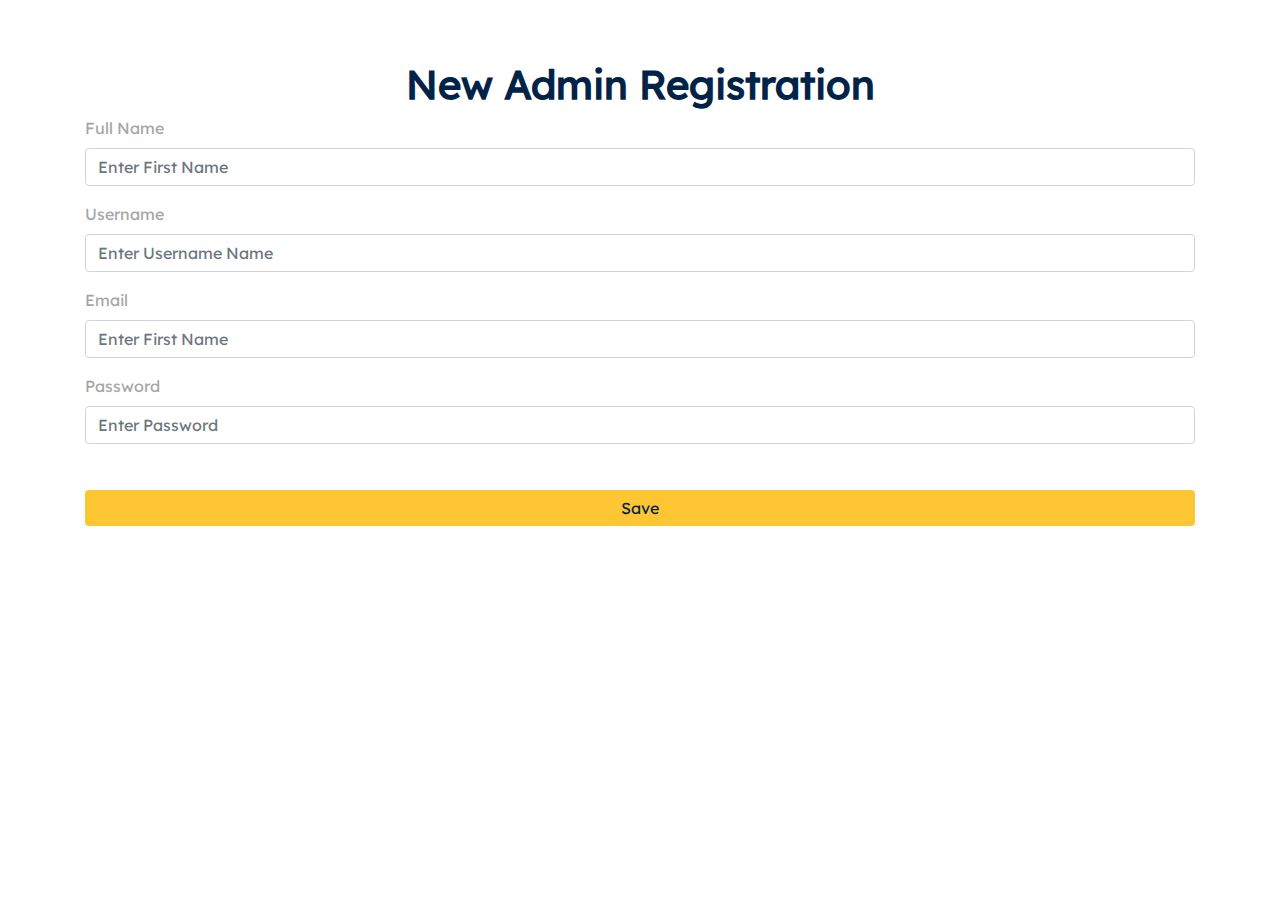
<file: add_admin.html>
<!DOCTYPE html>
<html lang="en">
<head>
    <meta charset="UTF-8">
    <meta http-equiv="X-UA-Compatible" content="IE=edge">
    <meta name="viewport" content="width=device-width, initial-scale=1.0">
    <!-- links -->
    <link rel="stylesheet" href="css/all.css"><!-- link all -->
    <link rel="stylesheet" href="css/bootstrap.min.css"><!-- link bootstrap -->
    <link rel="stylesheet" href="css/style.css"><!-- link style -->
    <link rel="stylesheet" href="css/media.css"><!-- link Media-->
    <link rel="stylesheet" href="fonts/remixicon.css"><!-- link remixicon-->
    <title>Login</title>
</head>
<body>
    <div class="container-admin-page">
        <div class="container">
            <div class="content-add-admin">
                <h1 class="title">New Admin Registration</h1>
                <form>
                    <div class="form-group">
                      <label class="label" for="exampleInputEmail1">Full Name</label>
                      <input type="text" class="form-control" id="exampleInputfName" placeholder="Enter First Name" aria-describedby="emailHelp">
                    </div>
                    <div class="form-group">
                        <label class="label" for="exampleInputEmail1">Username</label>
                        <input type="text" class="form-control" id="exampleInputusername" placeholder="Enter Username Name" aria-describedby="emailHelp">
                    </div>
                    <div class="form-group">
                        <label class="label" for="exampleInputEmail1">Email</label>
                        <input type="email" class="form-control" id="exampleInputEmail1" placeholder="Enter First Name" aria-describedby="emailHelp">
                      </div>
                    <div class="form-group">
                      <label class="label" for="exampleInputPassword1">Password</label>
                      <input type="password" class="form-control" placeholder="Enter Password" id="exampleInputPassword1">
                    </div>
                    <button type="submit" class="btn btn-primary">Save</button>
                </form>
            </div>
        </div>
    </div>
    <!-- JS tags -->
    <script src="js/jquery-3.5.1.min.js"></script><!-- library jQuery -->
    <script src="js/bootstrap.bundle.min.js"></script><!-- library bootstrap -->
    <script src="js/function.js"></script><!-- file jQuery -->
</body>
</html>
</file>
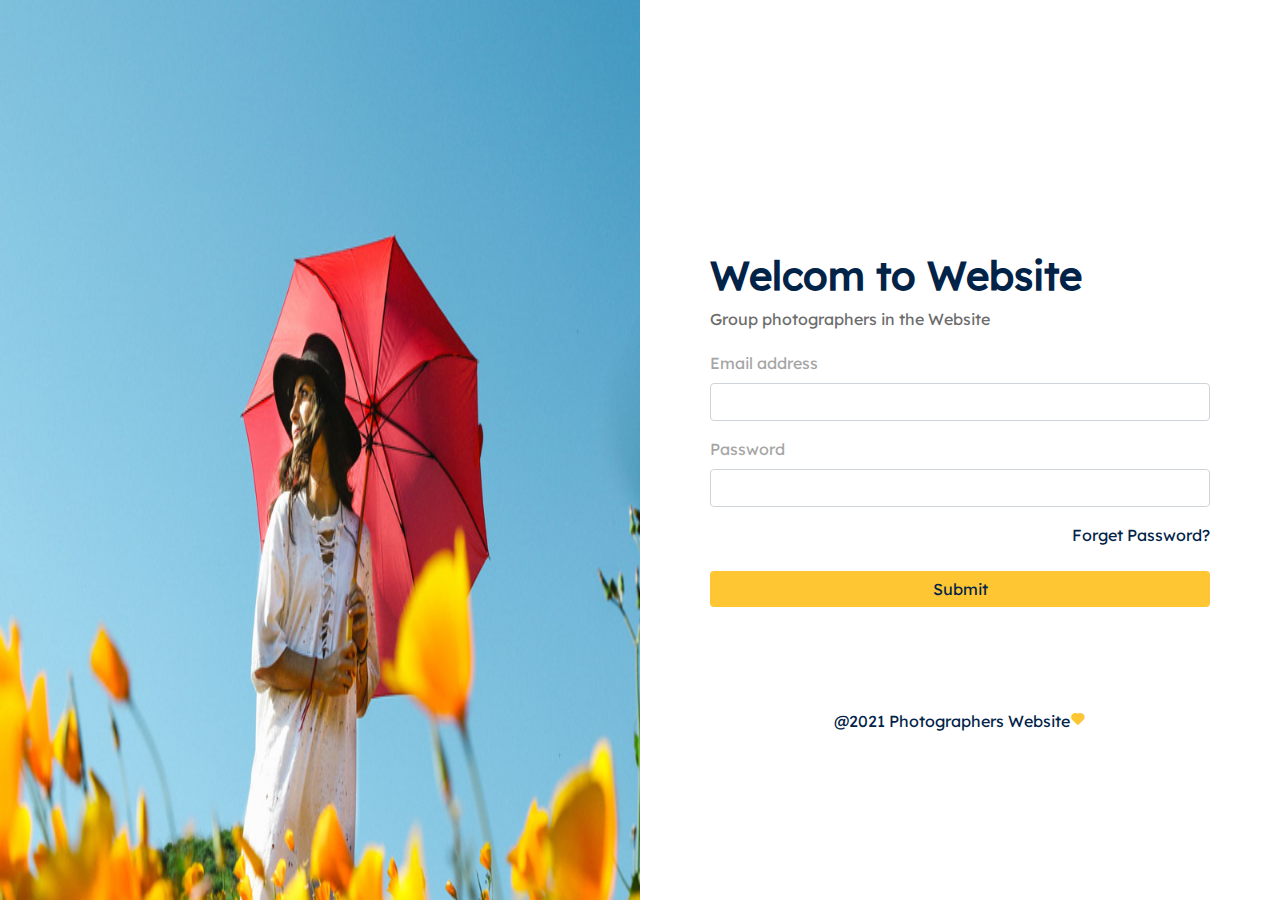
<file: login.html>
<!DOCTYPE html>
<html lang="en">
<head>
    <meta charset="UTF-8">
    <meta http-equiv="X-UA-Compatible" content="IE=edge">
    <meta name="viewport" content="width=device-width, initial-scale=1.0">
    <!-- links -->
    <link rel="stylesheet" href="css/all.css"><!-- link all -->
    <link rel="stylesheet" href="css/bootstrap.min.css"><!-- link bootstrap -->
    <link rel="stylesheet" href="css/style.css"><!-- link style -->
    <link rel="stylesheet" href="css/media.css"><!-- link Media-->
    <link rel="stylesheet" href="fonts/remixicon.css"><!-- link remixicon-->
    <title>Login</title>
</head>
<body>
    <div class="container-login">
        <!-- left part -->
        <div class="sec-light sec-img">
            <div class="div-img">
                <img src="img/banner_6.jpg" alt="photographer">
            </div>
        </div>
        <div class="sec-light sec-main">
            <div class="container content">
                <h1 class="title">Welcom to Website</h1>
                <div class="para-title">Group photographers in the Website</div>
                <form>
                    <div class="form-group">
                      <label class="label" for="exampleInputEmail1">Email address</label>
                      <input type="email" class="form-control" id="exampleInputEmail1" aria-describedby="emailHelp">
                    </div>
                    <div class="form-group">
                      <label class="label" for="exampleInputPassword1">Password</label>
                      <input type="password" class="form-control" id="exampleInputPassword1">
                    </div>
                    <div class="form-group forget">
                      <label class="forget-label forget" for="exampleforget1">Forget Password?</label>
                    </div>
                    <button type="submit" class="btn btn-primary">Submit</button>
                </form>
                <div class="foot-login">
                    <p>@2021 Photographers Website<i class="ri-heart-fill"></i></p>
                </div>
            </div>
        </div>
    </div>
    <!-- JS tags -->
    <script src="js/jquery-3.5.1.min.js"></script><!-- library jQuery -->
    <script src="js/bootstrap.bundle.min.js"></script><!-- library bootstrap -->
    <script src="js/function.js"></script><!-- file jQuery -->
</body>
</html>
</file>
<file: css/style.css>
/*fonts*/
  @font-face{
    src: url(../font/LexendDeca-Regular.ttf);
    font-family: 'Text';
}
*{
    padding: 0%;
    margin: 0%;
    box-sizing: border-box;
}
a{
    text-decoration: none;   
}
i{
    list-style: none;
}
input:focus {
    box-shadow: none;
    border: none;
    outline: none !important;
}
body{
    font-family: 'Text';
}
/* Start Page Dashboard */
.containe-all-page{
    max-width: 100%;
    max-height: 100%;
}
.top-header nav{
    height: 70px;
    background: #fff;
    box-shadow: 0 0 20px #e0dfde;
}
.top-header .div-logo {
    flex-basis: 10%;
    padding-left: 20px;
    cursor: pointer;
    height: 45px;
}
.top-header .div-logo img{
    width: 70%;
    height: 100%;
}
.top-header .div-item {
    flex-basis: 90%;
    display: flex;
    padding-left: 55px;
    align-items: center;
}
.top-header .input-group{
    width: 20%;
    align-items: center;
    padding-left: 50px;
}
.top-header .input-group input{
    border: none;
}
.top-header .nav-info{
    position: absolute;
    right: 0;
    display: flex;
    align-items: center;
    padding-right: 35px;
    
}
.top-header .nav-info img{
    width: 50px;
    border-radius: 50%;
}
.top-header .div-ellipsis{
    font-size: 20px;
    padding-left: 15px;
    color: #656565;
    cursor: pointer;
}
.bars-icon {
    color: #656565;
}
.nav-info .bars-icon{
    display: none;
}
.icon-search {
    color: #656565;
    cursor: pointer;
}
/* menu profile */
.profile-menu {
    position: absolute;
    right: 0;
    top: 60px;
    background-color: #fff;
    box-shadow: 0px 0px 10px #e6e6e6;
    width: 185px;
    border-radius: 3px;
    display: none;
    z-index: 100;
}
.profile-content {
    max-height: 400px;
    overflow: auto;
}
.profile-content li {
    display: flex;
    align-items: center;
    font-size: 15px;
    color: #36434F;
    padding: 14px;
    border-bottom: 1px solid #f0efef;
    cursor: pointer;
}
.profile-content li:hover {
    background-color: #F5F7FF;
}
.profile-content .icon{
    font-size: 20px;
}
.profile-content .text{
    font-size: 17px;
}
/* .form-control {
    border: none;
} */
/* End top-header */
/* Start Mai Page in dashboard */
.body-wrapper{
    display: flex;
    width: 100%;
    padding-top: 70px;
    height: 100%;
}
.sidebar {
    flex-basis: 13%;
    height: 100vh;
    position: sticky;
    left: 0%;
    z-index: 1;
    top: 70px;
    flex-shrink: 0;
    font-weight: 500;
}
.main-panel {
    flex-basis: 87%;
    max-width: 100%;
    min-height: 100%;
    background-color: #F5F7FF;
}
ul.nav {
    margin: 25px 15px 50px 15px;
}
.sidebar .nav:not(.sub-menu) > .nav-item.active {
    background: #FEC633;
    width: 100%;
    color: #efefef;
}
.sidebar .nav:not(.sub-menu) > .nav-item.active .nav-link {
    color: #fff;
}
.sidebar .nav:not(.sub-menu) > .nav-item{
    margin-top: 10px;
}
span.icon{
    transition: all .1s ease-in;
}
.active span.icon{
    color: #fff;
}
.sidebar .nav:not(.sub-menu) > .nav-item:hover{
    background: #FEC633;
    width: 100%;
    color: #efefef; 
    border-radius: 8px;
}

li.nav-item.active {
    border-radius: 8px;
}
.sidebar .nav .nav-item .nav-link {
    display: flex;
    align-items: center;
    white-space: nowrap;
    padding: 0.8125rem 1.937rem 0.8125rem 1rem;
    color: #656565;
    border-radius: 8px;
    transition: all .1s ease-in;
}
.sidebar .nav:not(.sub-menu) > .nav-item:hover .nav-link {
    color: #fff;
}
span.icon {
    font-size: 1rem;
    line-height: 1;
    margin-right: 1rem;
}
.sidebar .nav .nav-item .nav-link .menu-title {
    display: inline-block;
    font-size: 0.875rem;
    line-height: 1;
    vertical-align: middle;
}
.sidebar .nav:not(.sub-menu) > .nav-item:hover .icon {
    color: #fff;
}
.right-icon{
    display: none;
}
.minsidebar{
    flex-basis: 5%;
    height: 100vh;
    position: sticky;
}
.minsidebar .icon{
    width: 100%;
    transition: all .3s ease-in-out;
    display: block;
    font-size: 25px;
}
.minsidebar span.menu-title {
    display: none !important;
}
.minsidebar ul.nav {
    margin: 25px 0 50px 0;
}
.minsidebar li.nav-item.active {
    border-radius: 0;
}
.minsidebar span.icon{
    margin: 0;
}
.minsidebar .nav:not(.sub-menu) > .nav-item:hover{
    border-radius: 0px;
}
/* section content main */
.content-main{
    background: #F5F7FF;
    padding: 2.375rem 2.375rem;
    width: 100%;
    flex-grow: 1;
}
.col-md-6.grid-margin.stretch-card img{
    width: 100%;
    height: 100%;
}
.radius{
    border: none;
    border-radius: 20px;
    height: 100%;
}
.chart-box{
    width: 70%;
    margin: auto;
}
.chart2{
    padding-top: 70px;
}
.num{
    font-size: 30px;
}
.light-blue{
    background: #85C5E1;
    color: #fff;
}
.yallow{
    background: #FEC633;
    color: #fff;
}
.dark-blue{
    background: #5050B2;
    color: #fff;
}
.red{
    background: #f06c71;
    color: #fff;
}
.card-title{
    color: #012348;
    margin-bottom: 1.2rem;
    text-transform: capitalize;
    font-size: 1.125rem;
    font-weight: 600;
}
.card .para{
    font-size: 0.875rem;
    margin-bottom: .5rem;
    line-height: 1.3rem;
    font-weight: 500;
}
.text-primary{
    font-size: 30px;
    font-weight: 600;
    color: #FEC633 !important;
}
/* #################################################################### */
/* Start Login Page */
.container-login {
    width: 100%;
    height: 100vh;
    display: flex;
}
.sec-light {
    flex-basis: 50%;
    display: flex;
    align-items: center;
    justify-content: center;
}
.div-img,  .div-img img{
    width: 100%;
    height: 100%;
}
.container.content {
    display: flex;
    flex-direction: column;
    padding: 0 150px;
}
h1.title, h3.welcome{
    color: #012348 ;
    font-weight: bold;
}
.para-title {
    color: #6B6B6B;
    margin-bottom: 20px;
}
.label {
    color: #a5a5a5;
}
.form-group.forget {
    text-align: right;
    color: #012348;
}
button.btn.btn-primary {
    width: 100%;
    color: #012348;
    background: #FEC633;
    border: none;
}
.foot-login{
    transform: translate(0, 100px);
    text-align: center;
    color: #012348;
}
i.ri-heart-fill {
    color: #FEC633;
}
/* Add Admin */
.content-add-admin {
    display: flex;
    flex-direction: column;
    justify-content: center;
    padding-top: 60px;
}
.content-add-admin  .title {
    text-align: center;
}
.content-add-admin button.btn.btn-primary {
    margin-top: 30px;
}
/* Profile Page Admin */
.content-main.main-admin {
    display: flex;
    width: 100%;
    max-height: 100%;
}
.info-profile.content {
    flex-basis: 35%;
    display: flex;
    flex-direction: column;
}
.info-profile.details {
    flex-basis: 65%;
    display: flex;
    justify-content: center;
}
.info-profile.details form{
    width: 85%;
}
.info-profile .div-img {
    display: flex;
    justify-content: flex-start;
    flex-direction: column;
    align-items: center;
    position: relative;
}
.info-profile .div-img img {
    width: 150px;
    height: 150px;
    border-radius: 50%;
}
.info-profile .name-user{
    padding-top: 10px;
}
.about-me {
    padding: 50px 0;
    text-align: justify;
}
.about-me h3 {
    margin-bottom: 15px;
    font-size: 18px;
}
.about-me p {
    padding: 10px;
    border-radius: 5px;
    background: #e9ecef;
    font-size: 13px;
}
.btns-links {
    margin: auto;
}
a.link {
    width: 150px;
    height: 50px;
    background: #FEC633;
    border-radius: 5px;
    display: flex;
    align-items: center;
    justify-content: center;
    color: #fff;
    font-size: 17px;
    text-decoration: none;
}
/* edit camera */
.my-file{
    position: absolute;
    bottom: 40px;
    left: 15%;
    outline: none;
    color: transparent;
    width: 100px;
    padding: 15px 0;
    cursor: pointer;
    transition: 0.5s;
}
.my-file::-webkit-file-upload-button{
    visibility: hidden;
    z-index: 1;
}
.parent{
    position: relative;
}
.overlay {
    position: absolute;
    width: 150px;
    height: 150px;
    background-color: #51505078;
    top: 0;
    left: 0;
    bottom: 0;
    right: 0;
    border-radius: 50%;
    display: none;
}
span.fas.fa-camera.camera-icon {
    font-size: 30px;
    color: #fff;
    position: absolute;
    left: 36%;
    bottom: 55px;
    display: none;
}
.div-img{
    display: flex;
    align-items: center;
    justify-content: center;
}
.info-profile .div-img:hover.overlay, .info-profile .div-img:hover span.fas.fa-camera.camera-icon{
    display: block;
}
</file>
<file: css/media.css>
/* Extra small devices (portrait phones, less than 576px) */
@media (max-width: 575.98px) {
    /* Start Page Dashboard */
    .top-header .div-logo {
        flex-basis: 20%;
    }
    .top-header .div-item {
        flex-basis: 80%;
    }
    .top-header .input-group {
        display: none;
    }
    .bars-icon {
        display: none;
    }
    .nav-info .bars-icon{
        display: block;
    }
    .div-ellipsis{
        display: none;
    }
    /* Start Sidebar */
    .sidebar{
        display: none;
        order: 2;
    }
    .right-icon{
        display: block;
    }
    .main-panel {
        flex-basis: 100%;
    }
    /* Login Page */
    .sec-img{
        display: none;
    }
    .sec-light {
        flex-basis: 100%;
    }
    .container.content {

        padding: 0 50px;
    }
    /* Profile Admin Page */
    .content-main.main-admin{
        flex-direction: column;
    }
    .btns-links {
        flex-direction: column;
        align-items: center;
    }
    .btns-links a.link {
        margin-bottom: 20px;
    }
}
/* Small devices (landscape phones, 576px and up) */
@media (min-width: 576px) and (max-width: 767.98px) {
    .top-header .div-logo {
        flex-basis: 20%;
    }
    .top-header .div-item {
        flex-basis: 80%;
    }
    .top-header .input-group {
        display: none;
    }
    .bars-icon {
        display: none;
    }
    .nav-info .bars-icon{
        display: block;
    }
    .div-ellipsis{
        display: none;
    }
    /* Start Sidebar */
    .sidebar{
        display: none;
        order: 2;
    }
    .right-icon{
        display: block;
    }
    .main-panel {
        flex-basis: 100%;
    }
    /* Login Page */
    .sec-img{
        display: none;
    }
    .sec-light {
        flex-basis: 100%;
    }
    .container.content {

        padding: 0 50px;
    }
    /* Login Page */
    .sec-img{
        display: none;
    }
    .sec-light {
        flex-basis: 100%;
    }
    .container.content {

        padding: 0 50px;
    }
    /* Profile Admin Page */
    .content-main.main-admin{
        flex-direction: column;
    }
    .btns-links {
        flex-direction: column;
        align-items: center;
    }
    .btns-links a.link {
        margin-bottom: 20px;
    }
}
/* Medium devices (tablets, 768px and up) */
@media (min-width: 768px) and (max-width: 991.98px) {
    .top-header .div-logo {
        flex-basis: 20%;
    }
    .top-header .div-item {
        flex-basis: 80%;
    }
    .top-header .input-group {
        display: none;
    }
    .bars-icon {
        display: none;
    }
    .nav-info .bars-icon{
        display: block;
    }
    .div-ellipsis{
        display: none;
    }
    .main-panel {
        flex-basis: 100%;
    }
    /* Start Sidebar */
    .sidebar{
        display: none;
        order: 2;
    }
    .right-icon{
        display: block;
    }
    .main-panel {
        flex-basis: 100%;
    }
    /* Login Page */
    .sec-img{
        display: none;
    }
    .sec-light {
        flex-basis: 100%;
    }
    .container.content {

        padding: 0 50px;
    }
    /* Login Page */
    .sec-img{
        display: none;
    }
    .sec-light {
        flex-basis: 100%;
    }
    .container.content {

        padding: 0 50px;
    }
    /* Profile Admin Page */
    .content-main.main-admin{
        flex-direction: column;
    }
    .btns-links a.link {
        margin-bottom: 20px;
    }
}
/* Large devices (desktops, 992px and up) */
@media (min-width: 992px) and (max-width: 1199.98px) {
    /* Login Page */
    .container.content {
        padding: 0 50px;
    }

}
/* Extra large devices (large desktops, 1200px and up) */
@media (min-width: 1200px) {
        /* Login Page */
        .container.content {
            padding: 0 70px;
        }
}
</file>
